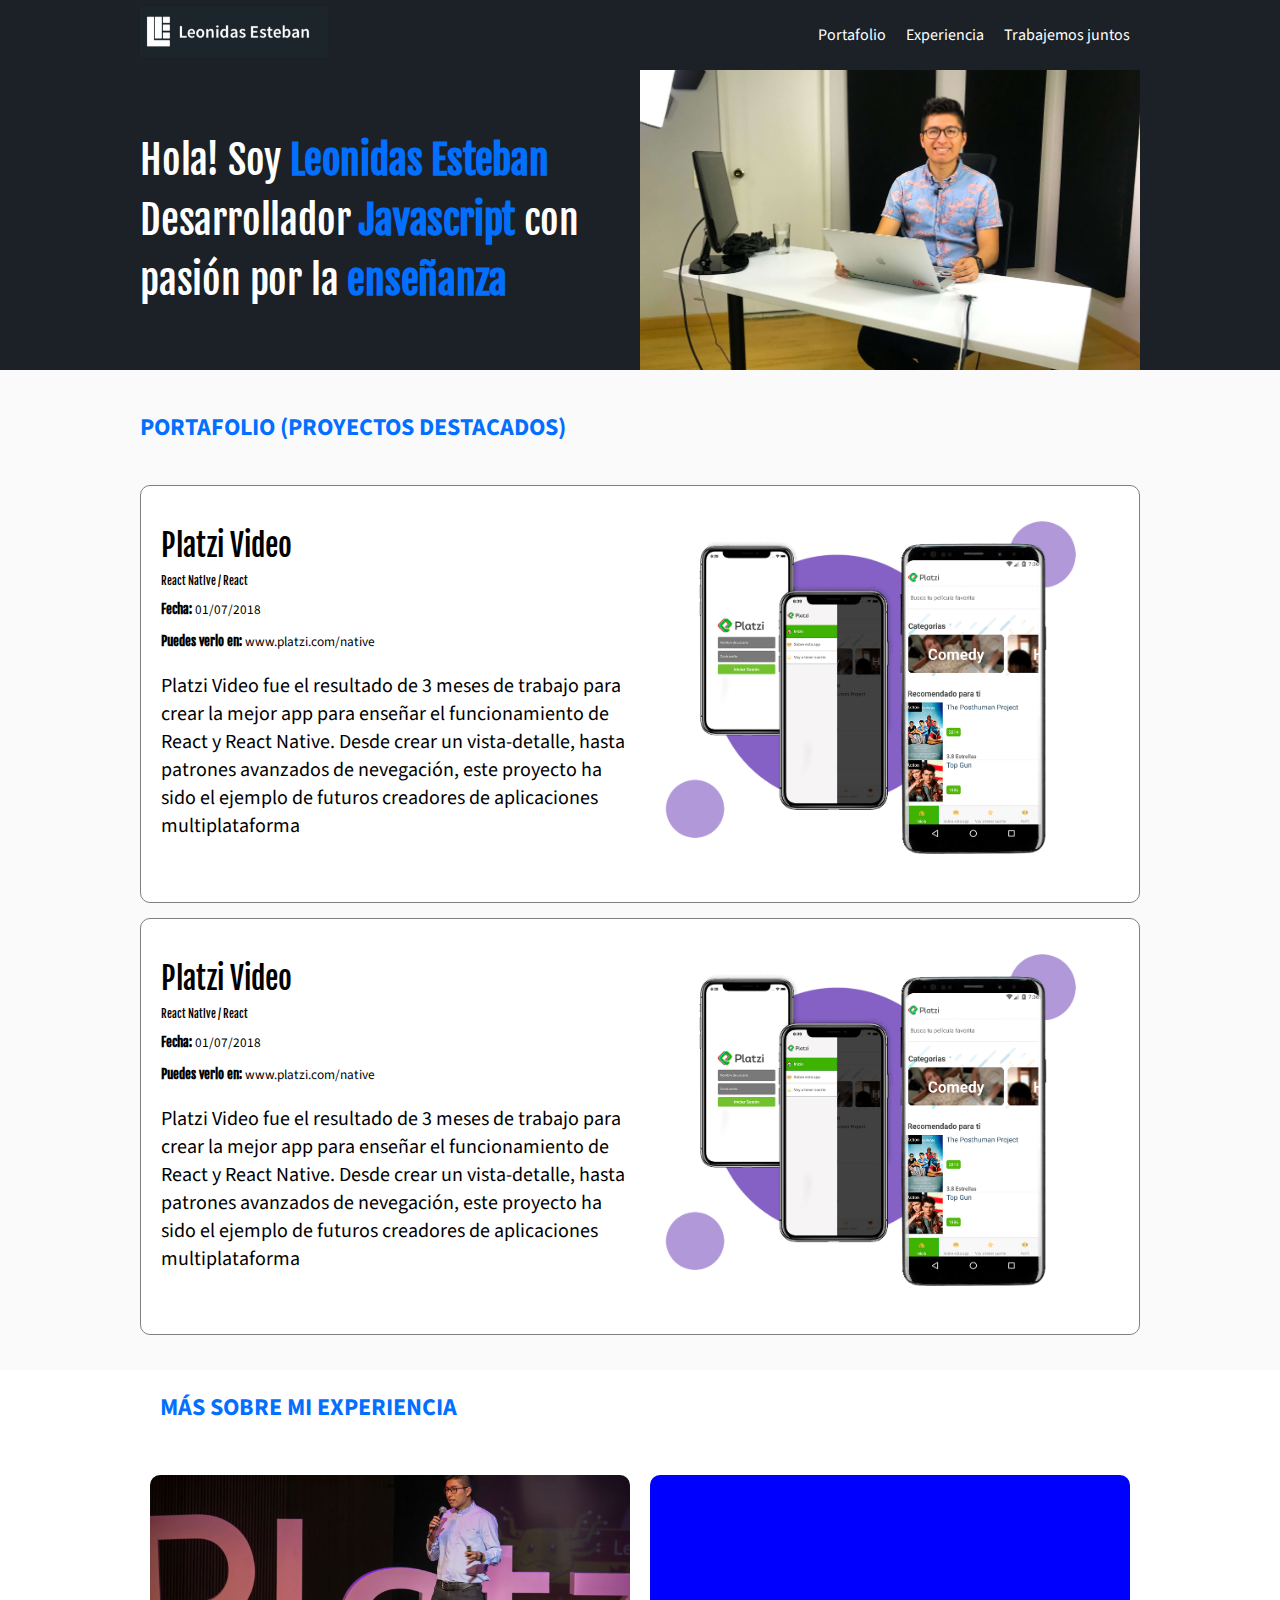
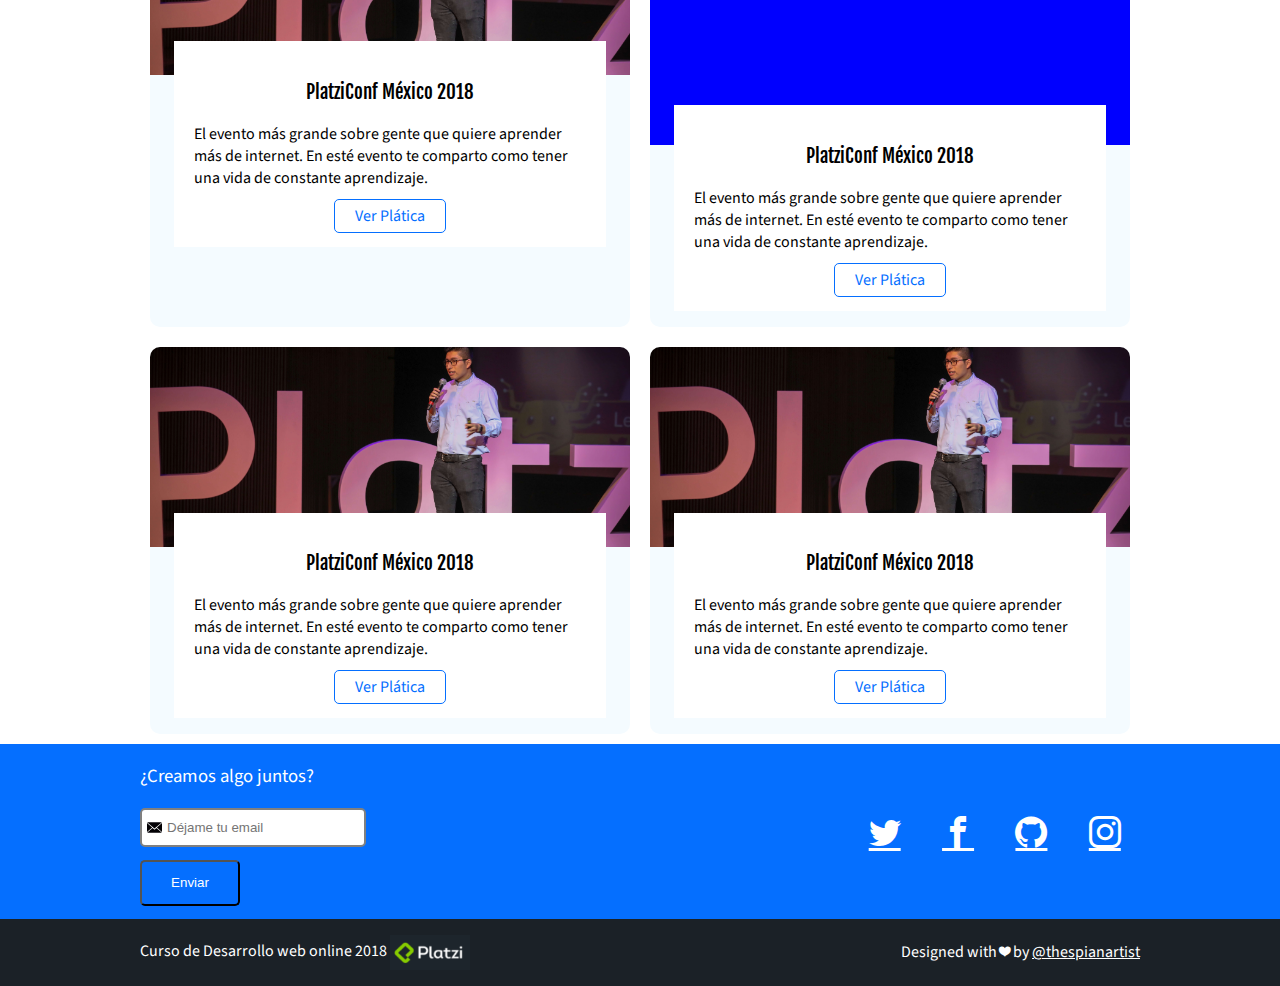
<file: index.html>
<!DOCTYPE html>
<html lang="es">
  <head>
    <meta charset="UTF-8" />
    <title>Leonidas Esteban</title>
    <link rel="icon" type="image/png" href="images/favicon.png" />
    <link href="https://fonts.googleapis.com/css?family=Fjalla+One|Source+Sans+Pro" rel="stylesheet">
    <!-- <link rel="stylesheet" href="css/media.css" media="screen and (max-width: 1024px)"/> -->
    <link rel="stylesheet" href="css/estilos.css">
    <!-- <style>
    @media screen and (max-width: 1200px) {
      body {
        border: 10px solid blue;
      }
    }
    </style> -->
    <meta name="viewport" content="width = device-width, initial-scale=1.0">
  </head>
  <body>
    <i class="icon-menu burger-button" id="burger"></i>
    <header class="header">
      <div class="container">
        <figure class="logo">
          <img src="images/logo.png" height="50" alt="Logo de http://leonidasesteban.com" />
        </figure>
        <nav class="menu">
          <ol>
            <li>
              <a class="link" href="#portafolio">Portafolio</a>
            </li>
            <li>
              <a class="link" href="#eventos">Experiencia</a>
            </li>
            <li>
              <a class="link" href="#contacto">Trabajemos juntos</a>
            </li>
          </ol>
        </nav>
      </div>
    </header>
    <section class="hero">
      <div class="container">
        <h1>
          Hola! Soy <strong>Leonidas Esteban</strong> <br/> Desarrollador  <strong>Javascript</strong> con <br> pasión por la <strong>enseñanza</strong>
        </h1>
        <img class="hero-image" src="images/hero.jpg" width="500" height="300" alt="imagen principal del sitio"> 
      </div>
    </section>
    <section id="portafolio" class="portfolio">
      <div class="container">
        <h2>Portafolio (Proyectos Destacados)</h2>
      <article class="project">
        <div class="project-details">
          <h3 class="project-title">Platzi Video</h3>
          <h6 class="project-course">React Native / React</h6>
          <p class="project-date"><small><strong>Fecha:</strong> 01/07/2018</small></p>
          <p class="project-url"><small><strong>Puedes verlo en:</strong> www.platzi.com/native</small></p>
          <p class="project-description">Platzi Video fue el resultado de 3 meses de trabajo
              para crear la mejor app para enseñar el funcionamiento
              de React y React Native. Desde crear un vista-detalle, hasta patrones avanzados de nevegación, este proyecto ha sido el ejemplo de futuros creadores de aplicaciones multiplataforma</p>
        </div>
        <figure class="project-imageContainer">
          <img class="project-image" width="500" src="images/platzi-video-react-native.png" alt="prouyecto del curso de React Native">
        </figure>
      </article>
      <article class="project">
          <div class="project-details">
            <h3 class="project-title">Platzi Video</h3>
            <h6 class="project-course">React Native / React</h6>
            <p class="project-date"><small><strong>Fecha:</strong> 01/07/2018</small></p>
            <p class="project-url"><small><strong>Puedes verlo en:</strong> www.platzi.com/native</small></p>
            <p class="project-description">Platzi Video fue el resultado de 3 meses de trabajo
                para crear la mejor app para enseñar el funcionamiento
                de React y React Native. Desde crear un vista-detalle, hasta patrones avanzados de nevegación, este proyecto ha sido el ejemplo de futuros creadores de aplicaciones multiplataforma</p>
          </div>
          <figure class="project-imageContainer">
            <img class="project-image" width="500" src="images/platzi-video-react-native.png" alt="prouyecto del curso de React Native">
          </figure>
        </article>
      </div>
      
    </section>
    <div class="container">
      <h2 class="event-list-title">Más sobre mi experiencia</h2>
    </div>
    <section id="eventos" class="event-list">
      <div class="container">
        <article class="event">
          <figure class="event-imageContainer">
            <img class="event-image" src="images/platzi-conf.jpg" width="500" />
          </figure>
          <div class="event-detail">
            <h3 class="event-title">PlatziConf México 2018</h3>
            <p class="event-description">El evento más grande sobre gente que quiere aprender más de internet. En esté evento te comparto como tener una vida de constante aprendizaje.</p>
            <a class="event-url" href="https://www.youtube.com/watch?v=BIS7cWGgJg0" target="_blank">Ver Plática</a>
          </div>
        </article>
        <article class="event">
          <figure class="event-imageContainer">
              <div class="flexible-video">
                  <iframe class="youtube-video" width="560" height="315" src="https://www.youtube.com/embed/LoKvxCSZw5w" frameborder="0" allow="accelerometer; autoplay; encrypted-media; gyroscope; picture-in-picture" allowfullscreen></iframe>
                </div>
          </figure>
          <div class="event-detail">
            <h3 class="event-title">PlatziConf México 2018</h3>
            <p class="event-description">El evento más grande sobre gente que quiere aprender más de internet. En esté evento te comparto como tener una vida de constante aprendizaje.</p>
            <a class="event-url" href="https://www.youtube.com/watch?v=BIS7cWGgJg0" target="_blank">Ver Plática</a>
          </div>
        </article>
        <article class="event">
          <figure class="event-imageContainer">
            <img class="event-image" src="images/platzi-conf.jpg" width="500" />
          </figure>
          <div class="event-detail">
            <h3 class="event-title">PlatziConf México 2018</h3>
            <p class="event-description">El evento más grande sobre gente que quiere aprender más de internet. En esté evento te comparto como tener una vida de constante aprendizaje.</p>
            <a class="event-url" href="https://www.youtube.com/watch?v=BIS7cWGgJg0" target="_blank">Ver Plática</a>
          </div>
        </article>
        <article class="event">
          <figure class="event-imageContainer">
            <img class="event-image" src="images/platzi-conf.jpg" width="500" />
          </figure>
          <div class="event-detail">
            <h3 class="event-title">PlatziConf México 2018</h3>
            <p class="event-description">El evento más grande sobre gente que quiere aprender más de internet. En esté evento te comparto como tener una vida de constante aprendizaje.</p>
            <a class="event-url" href="https://www.youtube.com/watch?v=BIS7cWGgJg0" target="_blank">Ver Plática</a>
          </div>
        </article>
      </div>
    </section>
    <section id="contacto" class="contact">
      <div class="container">
        <form action="/suscripcion/" class="form-email">
          <h3>¿Creamos algo juntos?</h3>
          <input type="text" placeholder="Déjame tu email" id="email">
          <button>Enviar</button>
        </form>
        <div class="social">
          <a href="https://twitter.com/leonidasesteban" class="social-link icon-twitter"></a>
          <a href="https://facebook.com/leonidas.esteban" class="social-link icon-facebook"></a>
          <a href="https://github.com/leonidasesteban" class="social-link icon-github"></a>
          <a href="https://instagram.com/leonidasesteban" class="social-link icon-instagram"></a>
        </div>
      </div>
    </section> 
    <footer class="footer">
      <div class="container">
        <div>
          <p>Curso de Desarrollo web online 2018 <img src="images/platzi.png" width="80" alt="platzi"></p>
        </div>
        <div>
          <p>
            Designed with ❤ by <a href="https://twitter.com/thespianartist">@thespianartist</a>
          </p>
        </div>
      </div>
    </footer>
    <script>

      const ipad = window.matchMedia('screen and (max-width: 767px)')
      const menu = document.querySelector('.menu');
      const burgerB = document.querySelector('#burger');
      
      burgerB.addEventListener('click', hideShow);
      // window.matchMedia('screen and (max-width: 767px)');
      
      ipad.addListener(validation);

      function validation(event) {
        if (event.matches) {
          burgerB.addEventListener('click', hideShow);
        } else { 
          burgerB.removeEventListener('click', hideShow);
        }
      }
      
      validation(ipad);

      function hideShow() {
          menu.classList.toggle('is-active');
      }
    
    </script>
  </body>
</html>
</file>
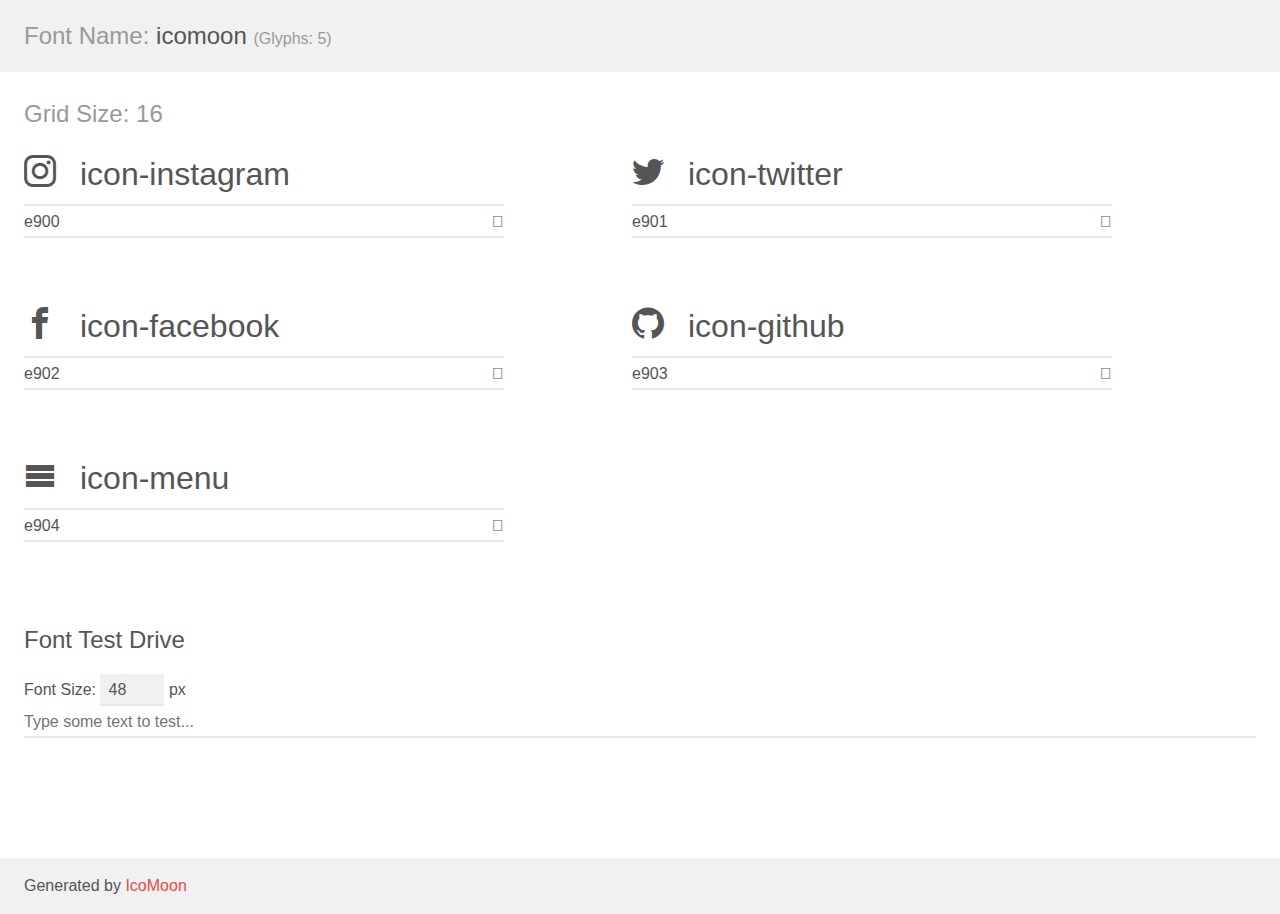
<file: demo.html>
<!doctype html>
<html>
<head>
    <meta charset="utf-8">
    <title>IcoMoon Demo</title>
    <meta name="description" content="An Icon Font Generated By IcoMoon.io">
    <meta name="viewport" content="width=device-width, initial-scale=1">
    <link rel="stylesheet" href="demo-files/demo.css">
    <link rel="stylesheet" href="style.css"></head>
<body>
    <div class="bgc1 clearfix">
        <h1 class="mhmm mvm"><span class="fgc1">Font Name:</span> icomoon <small class="fgc1">(Glyphs:&nbsp;5)</small></h1>
    </div>
    <div class="clearfix mhl ptl">
        <h1 class="mvm mtn fgc1">Grid Size: 16</h1>
        <div class="glyph fs1">
            <div class="clearfix bshadow0 pbs">
                <span class="icon-instagram">
                
                </span>
                <span class="mls"> icon-instagram</span>
            </div>
            <fieldset class="fs0 size1of1 clearfix hidden-false">
                <input type="text" readonly value="e900" class="unit size1of2" />
                <input type="text" maxlength="1" readonly value="&#xe900;" class="unitRight size1of2 talign-right" />
            </fieldset>
            <div class="fs0 bshadow0 clearfix hidden-true">
                <span class="unit pvs fgc1">liga: </span>
                <input type="text" readonly value="" class="liga unitRight" />
            </div>
        </div>
        <div class="glyph fs1">
            <div class="clearfix bshadow0 pbs">
                <span class="icon-twitter">
                
                </span>
                <span class="mls"> icon-twitter</span>
            </div>
            <fieldset class="fs0 size1of1 clearfix hidden-false">
                <input type="text" readonly value="e901" class="unit size1of2" />
                <input type="text" maxlength="1" readonly value="&#xe901;" class="unitRight size1of2 talign-right" />
            </fieldset>
            <div class="fs0 bshadow0 clearfix hidden-true">
                <span class="unit pvs fgc1">liga: </span>
                <input type="text" readonly value="" class="liga unitRight" />
            </div>
        </div>
        <div class="glyph fs1">
            <div class="clearfix bshadow0 pbs">
                <span class="icon-facebook">
                
                </span>
                <span class="mls"> icon-facebook</span>
            </div>
            <fieldset class="fs0 size1of1 clearfix hidden-false">
                <input type="text" readonly value="e902" class="unit size1of2" />
                <input type="text" maxlength="1" readonly value="&#xe902;" class="unitRight size1of2 talign-right" />
            </fieldset>
            <div class="fs0 bshadow0 clearfix hidden-true">
                <span class="unit pvs fgc1">liga: </span>
                <input type="text" readonly value="" class="liga unitRight" />
            </div>
        </div>
        <div class="glyph fs1">
            <div class="clearfix bshadow0 pbs">
                <span class="icon-github">
                
                </span>
                <span class="mls"> icon-github</span>
            </div>
            <fieldset class="fs0 size1of1 clearfix hidden-false">
                <input type="text" readonly value="e903" class="unit size1of2" />
                <input type="text" maxlength="1" readonly value="&#xe903;" class="unitRight size1of2 talign-right" />
            </fieldset>
            <div class="fs0 bshadow0 clearfix hidden-true">
                <span class="unit pvs fgc1">liga: </span>
                <input type="text" readonly value="" class="liga unitRight" />
            </div>
        </div>
        <div class="glyph fs1">
            <div class="clearfix bshadow0 pbs">
                <span class="icon-menu">
                
                </span>
                <span class="mls"> icon-menu</span>
            </div>
            <fieldset class="fs0 size1of1 clearfix hidden-false">
                <input type="text" readonly value="e904" class="unit size1of2" />
                <input type="text" maxlength="1" readonly value="&#xe904;" class="unitRight size1of2 talign-right" />
            </fieldset>
            <div class="fs0 bshadow0 clearfix hidden-true">
                <span class="unit pvs fgc1">liga: </span>
                <input type="text" readonly value="" class="liga unitRight" />
            </div>
        </div>
    </div>

    <!--[if gt IE 8]><!-->
    <div class="mhl clearfix mbl">
        <h1>Font Test Drive</h1>
        <label>
            Font Size: <input id="fontSize" type="number" class="textbox0 mbm"
            min="8" value="48" />
            px
        </label>
        <input id="testText" type="text" class="phl size1of1 mvl"
        placeholder="Type some text to test..." value=""/>
        <div id="testDrive" class="icon-">&nbsp;
        </div>
    </div>
    <!--<![endif]-->
    <div class="bgc1 clearfix">
        <p class="mhl">Generated by <a href="https://icomoon.io/app">IcoMoon</a></p>
    </div>

    <script src="demo-files/demo.js"></script>
</body>
</html>
</file>
<file: css/media.css>
body {
    border: 10px solid red;
}
</file>
<file: css/estilos.css>
/* reglas
selectores
declaraciones
propiedades
valores */


/* seletor de etiqueta  header - section - article - nav */
/* header {
  background: pink;
  color: red
} */

/* selector descendente  */
/* body header div nav ol li a  */

/* selector de clase . */

/* .link */

/* selector de id # */
/* #portafolio */



/* gris oscuro = #1d252c */
/* gris claro = #626262 */
/* background gris = #1b2127 */
/* celeste = #026fff */

@font-face {
  font-family: 'icomoon';
  src:  url('../fonts/icomoon.eot?5g6eya');
  src:  url('../fonts/icomoon.eot?5g6eya#iefix') format('embedded-opentype'),
    url('../fonts/icomoon.ttf?5g6eya') format('truetype'),
    url('../fonts/icomoon.woff?5g6eya') format('woff'),
    url('../fonts/icomoon.svg?5g6eya#icomoon') format('svg');
  font-weight: normal;
  font-style: normal;
}

[class^="icon-"], [class*=" icon-"] {
  /* use !important to prevent issues with browser extensions that change fonts */
  font-family: 'icomoon' !important;
  speak: none;
  font-style: normal;
  font-weight: normal;
  font-variant: normal;
  text-transform: none;
  line-height: 1;

  /* Better Font Rendering =========== */
  -webkit-font-smoothing: antialiased;
  -moz-osx-font-smoothing: grayscale;
}

.icon-instagram:before {
  content: "\e900";
}
.icon-twitter:before {
  content: "\e901";
}
.icon-facebook:before {
  content: "\e902";
}
.icon-github:before {
  content: "\e903";
}
.icon-menu:before {
  content: "\e904";
}

body {
  font-family: 'Source Sans Pro', sans-serif;
  margin: 0;
}

h1, 
h2,
h3,
h4,
h5,
h6{
  font-family: 'Fjalla One', sans-serif;
  font-weight: normal;
  /* font-style: italic; */
}

h1 {
  font-size: 40px;
  line-height: 1.5;
  letter-spacing: -.2px;
  color: white;
  margin: 0;
  /* margin: 100px 150px 70px 30px; */
  /* text-transform: uppercase; */
  /* text-decoration: dashed; */
}
h1 strong {
  color: #026fff;
}
h2 {
  color: #026fff;
  text-transform: uppercase;
  font-family: 'Source Sans Pro', sans-serif;
  font-weight: bold;
  font-size: 24px;
  margin-bottom: 40px;
}

.hero {
  height: 300px;
  /* background-image: url('../images/hero.jpg'); */
  background-color: #1b2127;
  /* background-size: 500px 300px; */
  /* background-repeat: no-repeat; */
  /* background-position-x: right; */
  display: flex;
  align-items: center;
  justify-content: space-between;
  flex-wrap: wrap;

}

.hero-image{
  object-fit: cover;
}


.portfolio {
  background: #fafafa;
  padding: 20px;
  /* background: red; */
}

.project {
  /* border-top: 10px solid red;
  border-right: 10px solid green;
  border-left: 10px solid orange;
  border-bottom: 10px solid pink; */
  /* color: blue; */
  /* border-top-color: red;
  border-top-width: 15px;
  border-top-style: solid; */
  border: 1px solid gray;
  border-radius: 10px;
  /* border-top-left-radius: 50px;
  border-top-right-radius: 10px;
  border-bottom-left-radius: 10px;
  border-bottom-right-radius: 10px; */
  /* margin: 10px; */
  margin-bottom: 15px;
  /* margin-right
  margin-left 
  margin-top */
  padding: 20px;
  background: white;
  display: flex;
  align-items: center;
  justify-content: space-between;
  flex-wrap: wrap;
}
.project-course,
.project-date,
.project-url {
  margin: 10px 0;
}
.project-description {
  font-size: 20px;
}
.project strong {
  font-family: 'Fjalla One', sans-serif;
}
/* .project-date {
  margin: 10px 0;
} */

.project-title {
  font-size: 30px;
  margin-top: 0;
  margin-bottom: 10px;
}


.project-details {
  width: 50%;
}

.project-imageContainer {
  width: 50%;
}

.project-imageContainer img {
  max-width: 100%;

}

.header {
  background-color: #1b2127;
  color: white;
  display: flex;
  height: 70px;
  align-items: center;
  justify-content: space-between;
  flex-wrap: wrap;
}

ol,
ul {
  margin: 0;
  padding: 0;
  list-style: none;
}

figure {
  margin: 0;
}

.header a {
  color: white;
  text-decoration: none;
}
.menu {
  height: inherit;
}
.header ol {
  display: flex;
  height: inherit;
}
.header ol li {
  height: inherit;
}
.header a {
  display: flex;
  align-items: center;
  height: inherit;
  padding: 0 10px;
}

.flexbox {
  display: flex;
  /* flex-wrap: nowrap; */
  flex-wrap: wrap;
  /* flex-direction: column; */
}

.box {
  width: 50px;
  height: 50px;
  margin: 5px;
  border: 1px solid red;

  flex-shrink: 0;
}

.footer {
  color: white;
  background-color: #1b2127;
  display: flex;
  align-items: center;
  justify-content: space-between;
  flex-wrap: wrap;
}

.footer img {
  vertical-align: middle;
}

.footer a {
  color: white;
}

.event-list {
  display: flex;
  flex-wrap: wrap;
}
.event-list-title {
  margin-left: 20px;
}
.event { 
  margin: 1%;
  width: 48%;
  flex-shrink: 0;
  border-radius: 10px;
  overflow: hidden;
  background: #f4fbff;
}
.event img {
  width: 480px;
  height: 200px;
  object-fit: cover;
}
.event-detail {
  margin: 1em 1.5em;
  margin-top: -40px;
  background-color: white;
  position: relative;
  padding: 20px;
  text-align: center;
}
.event-description {
  text-align: left;
}

.event-url {
  color: #056fff;
  border: 1px solid;
  padding: 5px 20px;
  text-decoration: none;
  border-radius: 5px;
}

.contact {
  background-color: #056fff;
  color: white;
  height: auto;
  display: flex;
  align-items: center;
  justify-content: space-between;
  flex-wrap: wrap;
}

.social-link {
  font-size: 2em;
  display: inline-block;
  width: auto;
  height: auto;
  padding: .6em .6em;
  background-size: 50px 50px;
  color: white;
}

/* .social-link.twitter {
  background-image: url('../images/twitter.svg');
}
.social-link.facebook {
  background-image: url('../images/facebook.svg');
}
.social-link.github {
  background-image: url('../images/github.svg');
}
.social-link.instagram {
  background-image: url('../images/instagram.svg');
} */


.form-email input {
  border-color: gray;
  border-style: solid;
  border-radius: 5px;
  padding: 10px 20px 10px 25px;
  background-image: url('../images/envelope.svg');
  background-size: 15px 15px;
  background-repeat: no-repeat;
  background-position-y: center;
  background-position-x: 5px;
}

.form-email button {
  display: block;
  background: transparent;
  color: white;
  padding: 1em 0;
  border-radius: 5px;
  width: 100px;
  margin-top: 1em;
  margin-bottom: 1em;
}

.form-email h3 { 
  font-family: 'Source Sans Pro', sans-serif;
}

.container {
  /* border: 1px solid red; */
  max-width: 1000px;
  flex: 1;
  margin: 0 auto;
  display: inherit;
  justify-content: inherit;
  align-items: inherit;
  height: inherit;
  flex-wrap: inherit;
}
.flexible-video {
  width: 100%;
  height: 0%;
  background: blue;
  padding-top: 56.25%;
  position: relative;
}
.youtube-video {
  position: absolute;
  top: 0;
  left: 0;
  right: 0;
  bottom: 0;
  width: 100%;
  height: 100%;
}

.burger-button {
  width: 40px;
  height: 40px;
  border-radius: 50%;
  display: none;
  background: rgba( 27, 33, 39, .5 );
  line-height: 40px;
  text-align: center;
  position: fixed;
  z-index: 2;
  top: 10px;
  left: 10px;
  color: white;
}

@media screen and (max-width: 1023px) {
  .container {
    padding: 1em;
    height: auto;
  }
  .hero {
    height: auto;
    position: relative;
    overflow: hidden;
    padding: 2em;
  }
  
  .hero-image {
    position: absolute;
    z-index: 1;
    left: 0;
    right: 0;
    top: 0;
    bottom: 0;
    width: 100%;
  }
  
  h1 {
    font-size: 2em;
    z-index: 2;
    text-shadow: 1px 2px 2px #000;
  }
}

@media screen and (max-width: 767px) {
  .burger-button {
    width: 40px;
    height: 40px;
    border-radius: 50%;
    display: block;
    background: rgba( 27, 33, 39, .5 );
    line-height: 40px;
    text-align: center;
    position: fixed;
    z-index: 4;
    top: 10px;
    left: 10px;
    color: white;
  }

  .header {
    display: block;
    height: auto;
  }
  .header ol {
    display: initial;
  }
  .header ol li {
    height: 50px;
  }
  .header a {
    height: 40px;
    font-size: 2em;
    text-decoration: underline;
    margin-bottom: .5em;
    justify-content: center;
  }
  .header .logo {
    text-align: center;
  }
  .menu {
    position: fixed;
    background: rgba(5, 111, 255, .8);
    z-index: 3;
    top: 0;
    left: -100vw;
    bottom: 0;
    width: 100vw;
    display: flex;
    align-items: center;
    justify-content: center;
    transition: .3s;
  }
  .menu.is-active {
    left: 0; 
  }
  .project {
    display: block;
  }
  .project-imageContainer {
    width: auto;
  }
  .project-details {
    width: auto;
    font-size: 16px;
  }
  .project-course, .project-date, .project-url {
    margin: .3em 0;
  }
  .project-title {
    font-size: 1.5em;
    margin-bottom: .3em;
  }
  .project-url {
    font-size: 1em;
  }
  .project-course {
    font-size: .7em;
  }
  .project-date {
    font-size: 1em;
  }
  .project-description {
    font-size: 0.8em;
  }

  .event {
    width: auto;
    flex-shrink: initial;
  }
  .event img {
    width: 100%;
  }
  .event-detail {
    margin: -2.5em .625em .625em .625em;
    padding: 1.25em;
  }
}

@media screen and (max-width: 480px) {
  .portfolio {
    padding-top: 0;
  }
  h1 {
    font-size: 1.5em;
  }
  h2 {
    font-size: 1em;
    margin: 1em;
    margin-top: 0;
  }
  .project-details {
    width: auto;
    font-size: 15px;
  }
  .project-title {
    font-size: 1.5em;
  }
  .project-url {
    font-size: 1em;
  }
  .project-course {
    font-size: 0.7em;
  }
  .project-date {
    font-size: 1em;
  }
  .project-description {
    font-size: 1em;
  }
  .project {
    padding: 5px;
  }
  .contact {
    height: auto;
    padding: 1em 0;
    text-align: center;
    display: block;
  }
  .form-email button {
    margin: 1.3em auto;
  }
  .form-email h3 {
    margin-top: 0;
  }
  .footer {
    display: block;
    text-align: center;
    border: 1px solid transparent;
  }
}

@media screen and (max-width: 320px) {
  h1 {
    font-size: 1em;
  }
  h2 {
    font-size: 0.8em;
  }
  .hero {
    padding: 2em;
  }
  .project-details {
    width: auto;
    font-size: 10px;
  }
  .project-title {
    font-size: 1.5em;
  }
  .project-url {
    font-size: 1em;
  }
  .project-course {
    font-size: 0.7em;
  }
  .project-date {
    font-size: 1em;
  }
  .project-description {
    font-size: 0.8em;
  }
  .social-link {
    font-size: 1.7em;
  }
}
</file>
<file: demo-files/demo.css>
body {
  padding: 0;
  margin: 0;
  font-family: sans-serif;
  font-size: 1em;
  line-height: 1.5;
  color: #555;
  background: #fff;
}
h1 {
  font-size: 1.5em;
  font-weight: normal;
}
small {
  font-size: .66666667em;
}
a {
  color: #e74c3c;
  text-decoration: none;
}
a:hover, a:focus {
  box-shadow: 0 1px #e74c3c;
}
.bshadow0, input {
  box-shadow: inset 0 -2px #e7e7e7;
}
input:hover {
  box-shadow: inset 0 -2px #ccc;
}
input, fieldset {
  font-family: sans-serif;
  font-size: 1em;
  margin: 0;
  padding: 0;
  border: 0;
}
input {
  color: inherit;
  line-height: 1.5;
  height: 1.5em;
  padding: .25em 0;
}
input:focus {
  outline: none;
  box-shadow: inset 0 -2px #449fdb;
}
.glyph {
  font-size: 16px;
  width: 15em;
  padding-bottom: 1em;
  margin-right: 4em;
  margin-bottom: 1em;
  float: left;
  overflow: hidden;
}
.liga {
  width: 80%;
  width: calc(100% - 2.5em);
}
.talign-right {
  text-align: right;
}
.talign-center {
  text-align: center;
}
.bgc1 {
  background: #f1f1f1;
}
.fgc1 {
  color: #999;
}
.fgc0 {
  color: #000;
}
p {
  margin-top: 1em;
  margin-bottom: 1em;
}
.mvm {
  margin-top: .75em;
  margin-bottom: .75em;
}
.mtn {
  margin-top: 0;
}
.mtl, .mal {
  margin-top: 1.5em;
}
.mbl, .mal {
  margin-bottom: 1.5em;
}
.mal, .mhl {
  margin-left: 1.5em;
  margin-right: 1.5em;
}
.mhmm {
  margin-left: 1em;
  margin-right: 1em;
}
.mls {
  margin-left: .25em;
}
.ptl {
  padding-top: 1.5em;
}
.pbs, .pvs {
  padding-bottom: .25em;
}
.pvs, .pts {
  padding-top: .25em;
}
.unit {
  float: left;
}
.unitRight {
  float: right;
}
.size1of2 {
  width: 50%;
}
.size1of1 {
  width: 100%;
}
.clearfix:before, .clearfix:after {
  content: " ";
  display: table;
}
.clearfix:after {
  clear: both;
}
.hidden-true {
  display: none;
}
.textbox0 {
  width: 3em;
  background: #f1f1f1;
  padding: .25em .5em;
  line-height: 1.5;
  height: 1.5em;
}
#testDrive {
  display: block;
  padding-top: 24px;
  line-height: 1.5;
}
.fs0 {
  font-size: 16px;
}
.fs1 {
  font-size: 32px;
}
</file>
<file: style.css>
@font-face {
  font-family: 'icomoon';
  src:  url('fonts/icomoon.eot?5g6eya');
  src:  url('fonts/icomoon.eot?5g6eya#iefix') format('embedded-opentype'),
    url('fonts/icomoon.ttf?5g6eya') format('truetype'),
    url('fonts/icomoon.woff?5g6eya') format('woff'),
    url('fonts/icomoon.svg?5g6eya#icomoon') format('svg');
  font-weight: normal;
  font-style: normal;
}

[class^="icon-"], [class*=" icon-"] {
  /* use !important to prevent issues with browser extensions that change fonts */
  font-family: 'icomoon' !important;
  speak: none;
  font-style: normal;
  font-weight: normal;
  font-variant: normal;
  text-transform: none;
  line-height: 1;

  /* Better Font Rendering =========== */
  -webkit-font-smoothing: antialiased;
  -moz-osx-font-smoothing: grayscale;
}

.icon-instagram:before {
  content: "\e900";
}
.icon-twitter:before {
  content: "\e901";
}
.icon-facebook:before {
  content: "\e902";
}
.icon-github:before {
  content: "\e903";
}
.icon-menu:before {
  content: "\e904";
}
</file>
